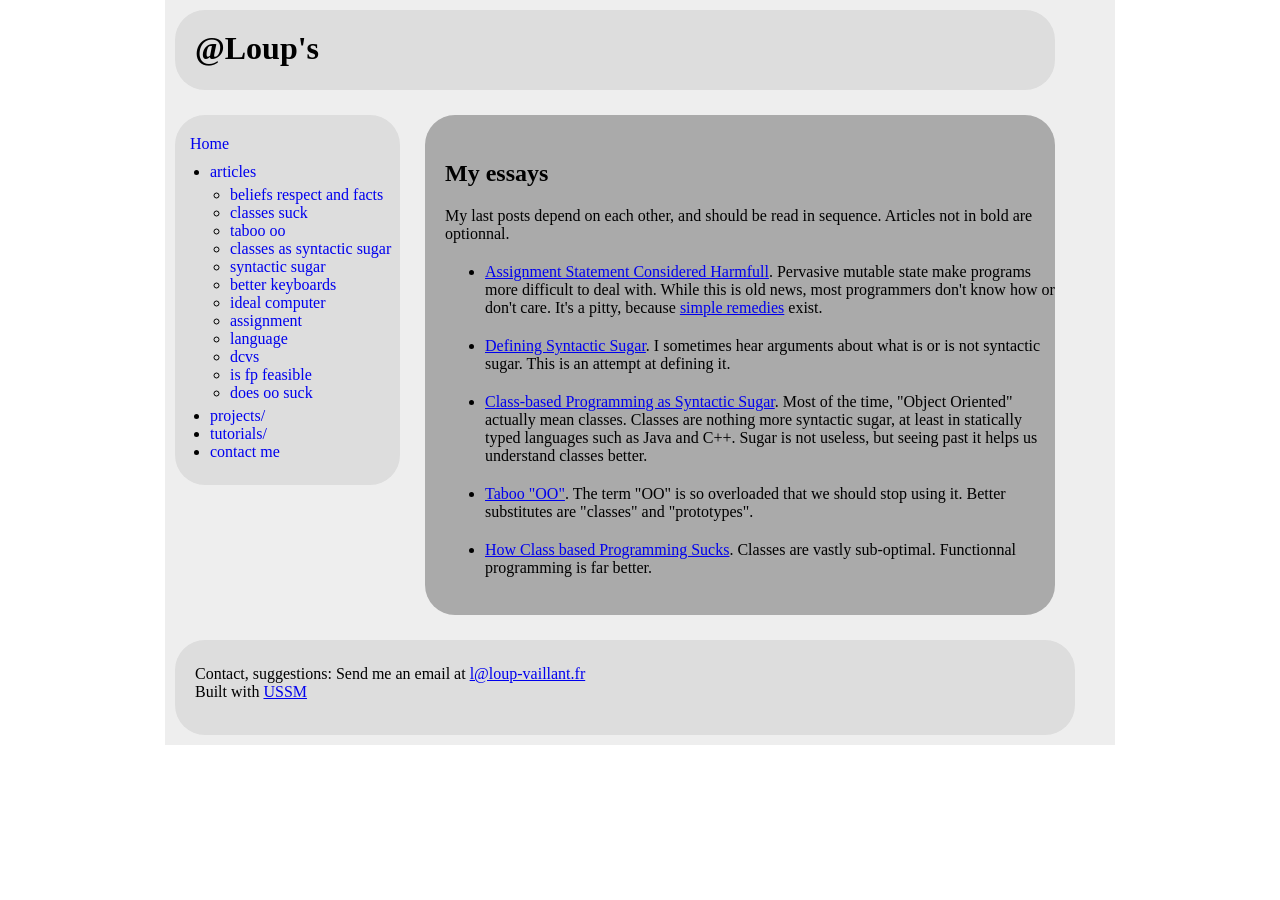
<file: CS 101 HTML & CSS3/3_CSS & CSS3/Assignment I/index.html>
<!DOCTYPE html>
<html lang="en">
    <head>
        <title>@Loup's</title>
        <link rel="stylesheet" type="text/css" href="style.css">
    </head>
    <body>
        <div id="wrapper">
		<div id="header">
			<h1>@Loup's</h1>
		</div>
		<div id="navigation">
			<div id="home">
				<a href="#">Home</a>
			</div>
			<ul>
				<li>
					<a href="different">articles</a>
				</li>
					<ul>
						<li><a href="#">beliefs respect and facts</a></li>
						<li><a href="#">classes suck</a></li>
						<li><a href="#">taboo oo</a></li>
						<li><a href="#">classes as syntactic sugar</a></li>
						<li><a href="#">syntactic sugar</a></li>
						<li><a href="#">better keyboards</a></li>
						<li><a href="#">ideal computer</a></li>
						<li><a href="#">assignment</a></li>
						<li><a href="#">language</a></li>
						<li><a href="#">dcvs</a></li>
						<li><a href="#">is fp feasible</a></li>
						<li><a href="#">does oo suck</a></li>
					</ul>
				<li><a href="#">projects/</a></li>
				<li><a href="#">tutorials/</a></li>
				<li><a href="#">contact me</a></li>
			</ul>
		</div>
		<div id="main_content">
			<h2>My essays</h2>
			<p>My last posts depend on each other, and should be read in sequence. Articles not in bold are optionnal.</p>
			<ul>
				<a href="#"><li>Assignment Statement Considered Harmfull</a>. Pervasive mutable state make programs more difficult to deal with. While this is old news, most programmers don't know how or don't care. It's a pitty, because <a href="#">simple remedies</a> exist.</li>
				<a href="#"><li>Defining Syntactic Sugar</a>. I sometimes hear arguments about what is or is not syntactic sugar. This is an attempt at defining it.</li>
				<a href="#"><li>Class-based Programming as Syntactic Sugar</a>. Most of the time, "Object Oriented" actually mean classes. Classes are nothing more syntactic sugar, at least in statically typed languages such as Java and C++. Sugar is not useless, but seeing past it helps us understand classes better.</li>
				<a href="#"><li>Taboo "OO"</a>. The term "OO" is so overloaded that we should stop using it. Better substitutes are "classes" and "prototypes".</li>
				<a href="#"><li>How Class based Programming Sucks</a>. Classes are vastly sub-optimal. Functionnal programming is far better.</li>
			</ul>
		</div>
		<div id="advertisement">
			<p>Contact, suggestions: Send me an email at <a href="mailto:l@loup-vaillant.fr">l@loup-vaillant.fr</a></p>
			<p>Built with <a href="USSM.com">USSM</a></p>
		</div>
		</div>
    </body>
</html>
</file>
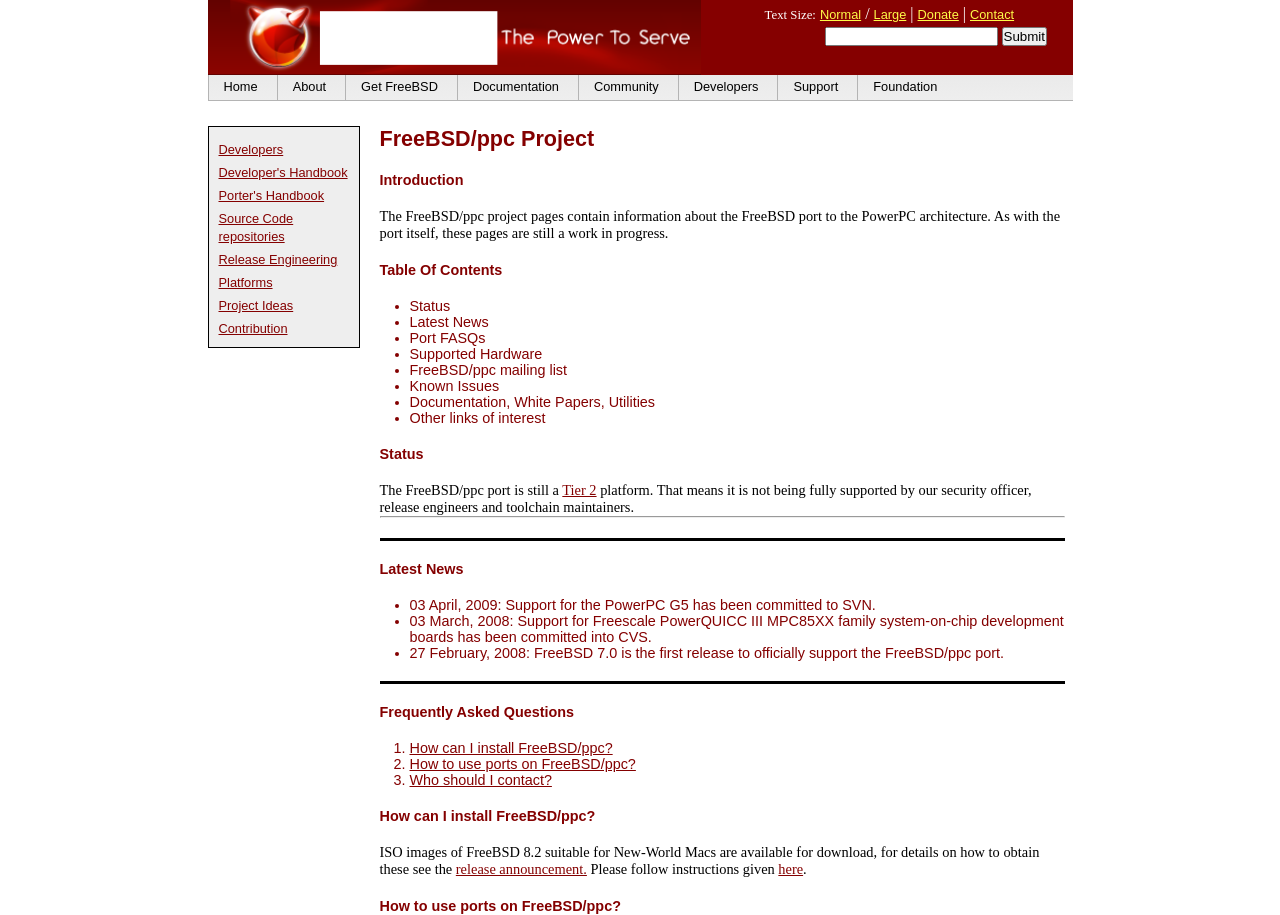
<file: CS 101 HTML & CSS3/3_CSS & CSS3/Assignment II/index.html>
<!DOCTYPE html>
<html lang="en">
	<head>
		<title>Assignment II</title>
		<link rel="stylesheet" type="text/css" href="style.css">
	</head>
	<body>
		<div class="container">

			<div class="header">

				<div class="header_top">
					<img src="Screen2_Cut.png" alt="Screen_Cut.png">
					<div class="right">
							<p>Text Size:</p>
								<ul>
									<li><a href="#">Normal</a></li>
									<li>/</li>
									<li><a href="#">Large</a></li>
									<li>|</li>
									<li><a href="#">Donate</a></li>
									<li>|</li>
									<li><a href="#">Contact</a></li>
								</ul>

							<form action="action_page.php">
							<input type="search" name="Search">
							<input type="submit" name="Submit">
							</form>	
					</div>
				</div>

				<div class="header_bottom">
					<div id="grad">
						<ul>
							<li><a href="#">Home</a></li>
							<li><a href="#">About</a></li>
							<li><a href="#">Get FreeBSD</a></li>
							<li><a href="#">Documentation</a></li>
							<li><a href="#">Community</a></li>
							<li><a href="#">Developers</a></li>
							<li><a href="#">Support</a></li>
							<li><a href="#">Foundation</a></li>
						</ul>
					</div>	
				</div>
			</div>	

			<div class="body">
				<div class="nav">
					<ul>
						<li><a href="#">Developers</a></li>
						<li><a href="#">Developer's Handbook</a></li>
						<li><a href="#">Porter's Handbook</a></li>
						<li><a href="#">Source Code repositories</a></li>
						<li><a href="#">Release Engineering</a></li>
						<li><a href="#">Platforms</a></li>
						<li><a href="#">Project Ideas</a></li>
						<li><a href="#">Contribution</a></li>
					</ul>
				</div

				><div class="content">
					<div class="top">
						<h2>FreeBSD/ppc Project</h2>
						<h4>Introduction</h4>
						<p>The FreeBSD/ppc project pages contain information about the FreeBSD port to the PowerPC architecture. As with the port itself, these pages are still a work in progress.</p>
						<h4>Table Of Contents</h4>
						<ul>
							<li>Status</li>
							<li>Latest News</li>
							<li>Port FASQs</li>
							<li>Supported Hardware</li>
							<li>FreeBSD/ppc mailing list</li>
							<li>Known Issues</li>
							<li>Documentation, White Papers, Utilities</li>
							<li>Other links of interest</li>
						</ul>
						<h4>Status</h4>
						<p>The FreeBSD/ppc port is still a <a href="#">Tier 2</a> platform. That means it is not being fully supported by our security officer, release engineers and toolchain maintainers.</p>
						<hr>
					</div>
					<div class="middle">	
						<h4>Latest News</h4>
						<ul>
							<li><span>03 April, 2009</span>: Support for the PowerPC G5 has been committed to SVN.</li>
							<li><span>03 March, 2008</span>: Support for Freescale PowerQUICC III MPC85XX family system-on-chip development boards has been committed into CVS.</li>
							<li><span>27 February, 2008</span>: FreeBSD 7.0 is the first release to officially support the FreeBSD/ppc port.</li>
						</ul>
					</div>
					<div class="bottom">	
						<h4>Frequently Asked Questions</h4>
						<ol>
							<li><a href="#">How can I install FreeBSD/ppc?</a></li>
							<li><a href="#">How to use ports on FreeBSD/ppc?</a></li>
							<li><a href="#">Who should I contact?</a></li>
						</ol>
						<h4>How can I install FreeBSD/ppc?</h4>
						<p>ISO images of FreeBSD 8.2 suitable for New-World Macs are available for download, for details on how to obtain these see the <a href="#">release announcement.</a> Please follow instructions given <a href="#">here</a>.</p>
						<h4>How to use ports on FreeBSD/ppc?</h4>
					</div>	
				</div>
			</div>
		</div>	
	</body>
</html>
</file>
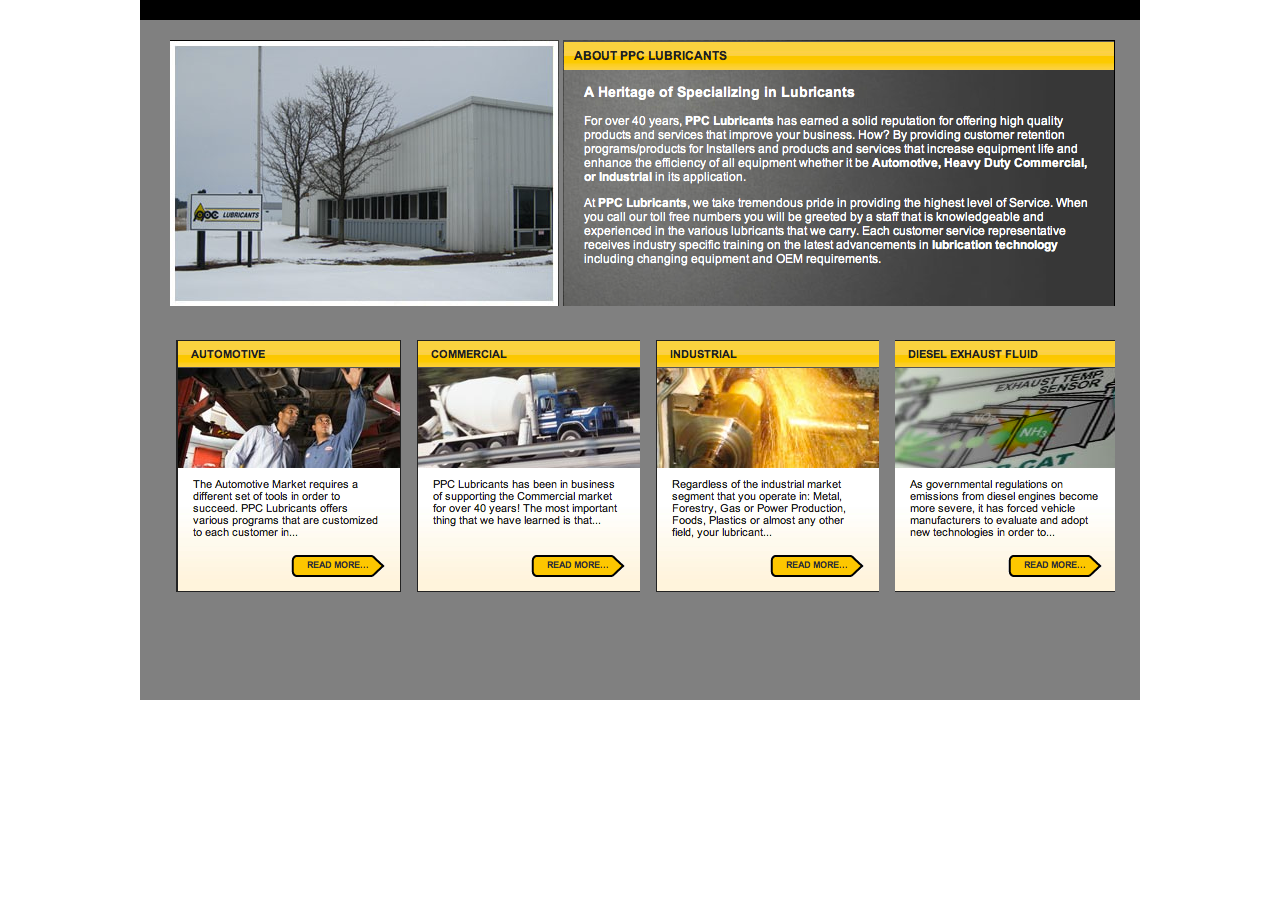
<file: CS 101 HTML & CSS3/3_CSS & CSS3/Assignment III/index.html>
<!DOCTYPE html>
<html>
	<head>
		<meta charset="UTF-8">
		<link rel="stylesheet" type="text/css" href="style.css">
		<title>PPC Lubricants</title>
	</head>
	<body>
		<div class="container">

		<!-- BAR -->
		<div class="bar">
		</div>

		<!-- TOP -->
		<div class="top">
			<img class="topimage1" src="TOP_left.png" alt="#">
			<img class="topimage2" src="TOP_right.png" alt="#">
		</div>	

		<!-- BOTTOM	 -->
		<div class="BOTTOM">
			<img src="BOTTOM_1.png" alt="#">
			<img src="BOTTOM_2.png" alt="#">
			<img src="BOTTOM_3.png" alt="#">
			<img src="BOTTOM_4.png" alt="#">
		</div>	

		</div>
	</body>
</html>
</file>
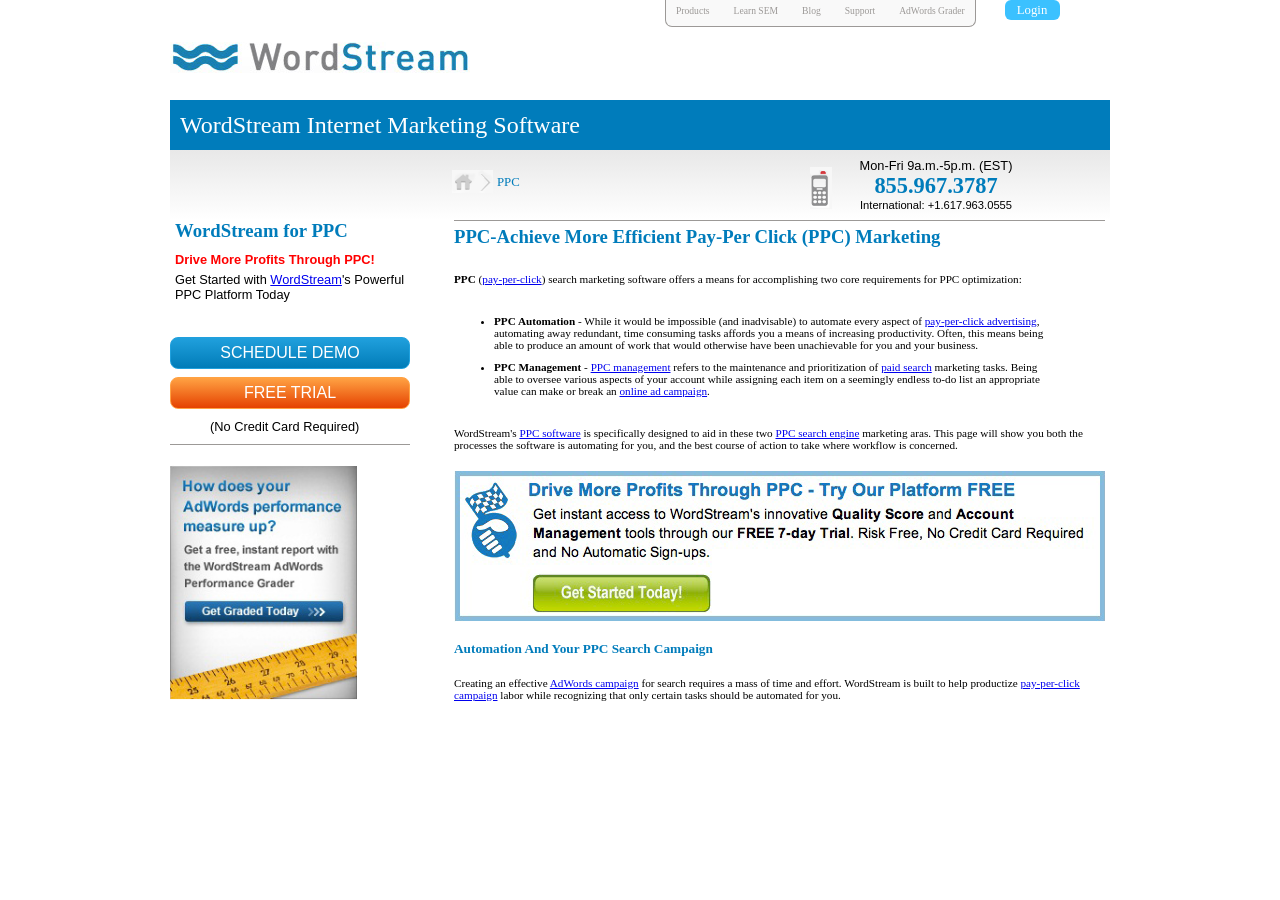
<file: CS 101 HTML & CSS3/3_CSS & CSS3/Assignment IV/index.html>
<!DOCTYPE html>
<html>
	<head>
		<meta charset="UTF-8">
		<link rel="stylesheet" type="text/css" href="style.css">
		<title>WordStream</title>
	</head>
	<body>
		<div class="container">
			<!-- Head -->
			<div id="head">
				<ul>
					<li>Products</li>
					<li>Learn SEM</li>
					<li>Blog</li>
					<li>Support</li>
					<li>AdWords Grader</li>
				</ul>
				<div class="login">
					<p>Login</p>
				</div>
				<div class="logo">
					<img src="wordstreamlogo.png" alt="logo">
				</div>
			</div>
			<div class="banner">
				<p>WordStream Internet Marketing Software</p>
			</div>

			<!-- GRAY GRADIENT CONTAINER -->
			<!-- GRAY LEFT SIDE -->
			<div class="gray-grad">
				<div class="gray_left">
					<img class="home" src="home_button.png" alt="home.png">
					<p>PPC</p>
				</div>

			<!-- GRAY RIGHT SIDE -->
				<div class="gray_right">
				<img id="phone" src="phone.png" alt="home.png">
					<div class="right_text">
						<p class="ptop">Mon-Fri 9a.m.-5p.m. (EST)</p>
						<h2>855.967.3787</h2>
						<p class="pbottom">International: +1.617.963.0555</p>
					</div>	
				</div>
			</div>	

			<!-- Content Area: NAV + Body -->
			<!-- NAV Information -->
			<div class="nav">
				<h3>WordStream for PPC</h3>
				<p class="red">Drive More Profits Through PPC!</p>
				<p class="black">Get Started with <a href="#">WordStream</a>'s Powerful<br>PPC Platform Today</p>

				<div class="schedule">
					<p>SCHEDULE DEMO</p>
				</div>
				<div class="trial">
					<p>FREE TRIAL</p>
				</div>
				<p class="credit">(No Credit Card Required)</p>
				<div class="adwords">
					<img src="AdWords.png" alt="adwords">
				</div>
			</div>

			<!-- Body Information -->
			<div class="body">
				<h3>PPC-Achieve More Efficient Pay-Per Click (PPC) Marketing</h3>
				<p><span>PPC</span> (<a href="#">pay-per-click</a>) search marketing software offers a means for accomplishing two core requirements for PPC optimization:</p>
				<ul>
					<li><span>PPC Automation</span> - While it would be impossible (and inadvisable) to automate every aspect of <a href="#">pay-per-click advertising</a>, automating away redundant, time consuming tasks affords you a means of increasing productivity. Often, this means being able to produce an amount of work that would otherwise have been unachievable for you and your business.</li>
					<li><span>PPC Management</span> - <a href="#">PPC management</a> refers to the maintenance and prioritization of <a href="#">paid search</a> marketing tasks. Being able to oversee various aspects of your account while assigning each item on a seemingly endless to-do list an appropriate value can make or break an <a href="#">online ad campaign</a>.</li>
				</ul>
				<p>WordStream's <a href="#">PPC software</a> is specifically designed to aid in these two <a href="#">PPC search engine</a> marketing aras. This page will show you both the processes the software is automating for you, and the best course of action to take where workflow is concerned.</p>
				<img src="drivemore.png" alt="drive.png">
				<h5>Automation And Your PPC Search Campaign</h5>
				<p>Creating an effective <a href="#">AdWords campaign</a> for search requires a mass of time and effort. WordStream is built to help productize <a href="#">pay-per-click campaign</a> labor while recognizing that only certain tasks should be automated for you.</p>
			</div>
		</div>
	</body>
</html>
</file>
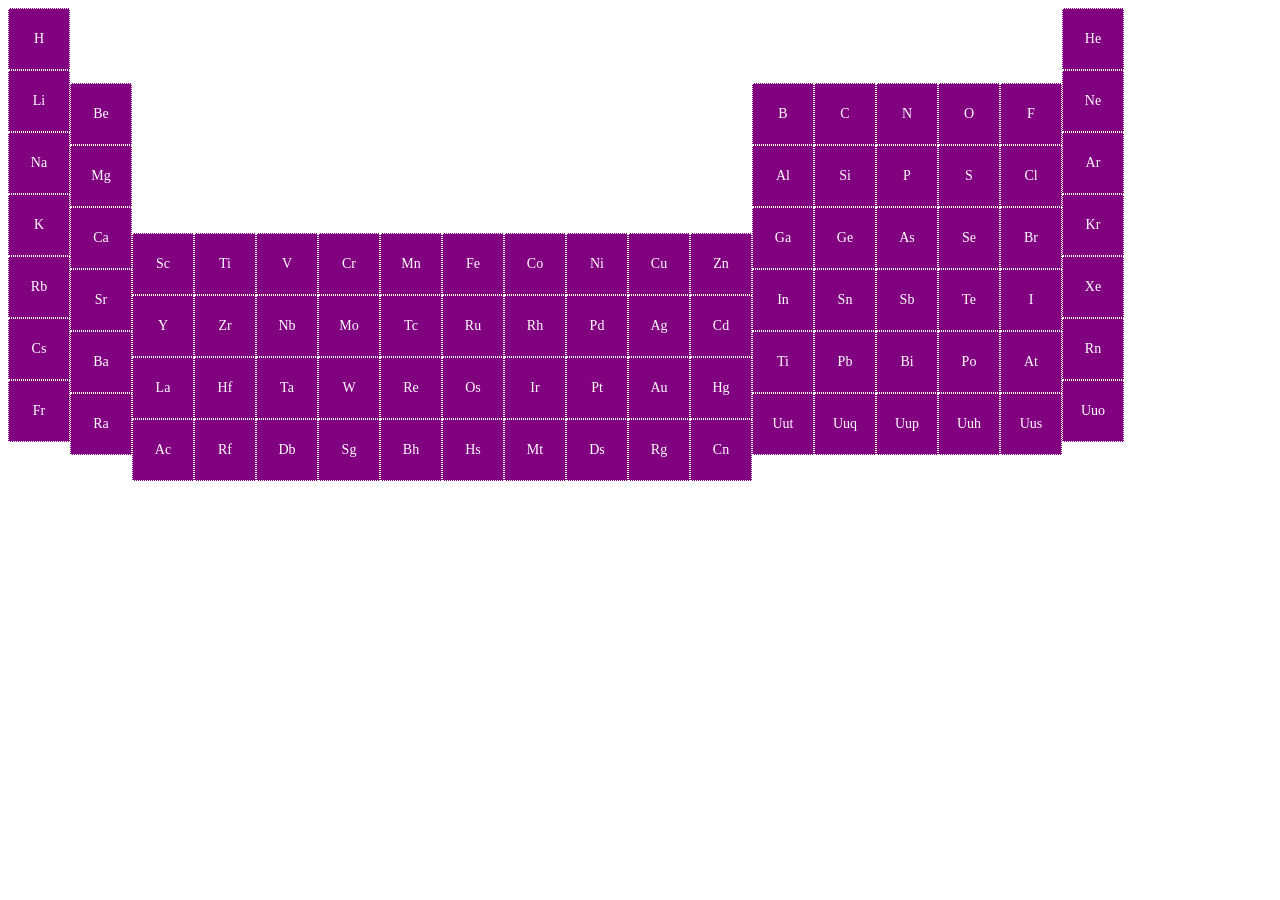
<file: CS 101 HTML & CSS3/3_CSS & CSS3/Assignment Optional II/index.html>
<!DOCTYPE html>
<html>
    <head>
        <link rel="stylesheet" type="text/css" href="style.css">
        <title>Periodic Table</title> 
    </head> 
    <body>
        <div id="container">
            <div id="oneA">
                <div class="box"> H </div> 
                <div class="box"> Li </div> 
                <div class="box"> Na </div> 
                <div class="box"> K </div> 
                <div class="box"> Rb </div> 
                <div class="box"> Cs </div> 
                <div class="box"> Fr </div> 
            </div>
            <div id="twoA">
                <div class="box"> Be </div> 
                <div class="box"> Mg </div> 
                <div class="box"> Ca </div> 
                <div class="box"> Sr </div> 
                <div class="box"> Ba </div> 
                <div class="box"> Ra </div> 
            </div>
            <div class="threeB">
                <div class="box"> Sc </div> 
                <div class="box"> Y </div> 
                <div class="box"> La </div> 
                <div class="box"> Ac </div> 
            </div>
            <div class="threeB">
                <div class="box"> Ti </div> 
                <div class="box"> Zr </div> 
                <div class="box"> Hf </div> 
                <div class="box"> Rf </div> 
            </div>
            <div class="threeB">
                <div class="box"> V </div> 
                <div class="box"> Nb </div> 
                <div class="box"> Ta </div> 
                <div class="box"> Db </div> 
            </div>
            <div class="threeB">
                <div class="box"> Cr </div> 
                <div class="box"> Mo </div> 
                <div class="box"> W </div> 
                <div class="box"> Sg </div> 
            </div>
            <div class="threeB">
                <div class="box"> Mn </div> 
                <div class="box"> Tc </div> 
                <div class="box"> Re </div> 
                <div class="box"> Bh </div> 
            </div>
            <div class="threeB">
                <div class="box"> Fe </div> 
                <div class="box"> Ru </div> 
                <div class="box"> Os </div> 
                <div class="box"> Hs </div> 
            </div>
            <div class="threeB">
                <div class="box"> Co </div> 
                <div class="box"> Rh</div> 
                <div class="box"> Ir </div> 
                <div class="box"> Mt </div> 
            </div>
            <div class="threeB">
                <div class="box"> Ni </div> 
                <div class="box"> Pd </div> 
                <div class="box"> Pt </div> 
                <div class="box"> Ds </div> 
            </div>
            <div class="threeB">
                <div class="box"> Cu </div> 
                <div class="box"> Ag </div> 
                <div class="box"> Au </div> 
                <div class="box"> Rg </div> 
            </div>
            <div class="threeB">
                <div class="box"> Zn </div> 
                <div class="box"> Cd </div> 
                <div class="box"> Hg </div> 
                <div class="box"> Cn </div> 
            </div>
            <div class="threeA">
                <div class="box"> B </div> 
                <div class="box"> Al </div> 
                <div class="box"> Ga </div> 
                <div class="box"> In </div> 
                <div class="box"> Ti </div> 
                <div class="box"> Uut </div> 
            </div>
            <div class="threeA">
                <div class="box"> C </div> 
                <div class="box"> Si </div> 
                <div class="box"> Ge </div> 
                <div class="box"> Sn </div>
                <div class="box"> Pb </div> 
                <div class="box"> Uuq </div>  
            </div>
            <div class="threeA">
                <div class="box"> N </div> 
                <div class="box"> P </div> 
                <div class="box"> As </div> 
                <div class="box"> Sb </div> 
                <div class="box"> Bi </div> 
                <div class="box"> Uup </div> 
            </div>
            <div class="threeA">
                <div class="box"> O </div> 
                <div class="box"> S </div> 
                <div class="box"> Se </div> 
                <div class="box"> Te </div> 
                <div class="box"> Po </div> 
                <div class="box"> Uuh </div> 
            </div>
            <div class="threeA">
                <div class="box"> F </div> 
                <div class="box"> Cl </div> 
                <div class="box"> Br </div> 
                <div class="box"> I </div> 
                <div class="box"> At </div> 
                <div class="box"> Uus </div> 
            </div>
            <div id="eightA">
                <div class="box"> He </div> 
                <div class="box"> Ne </div> 
                <div class="box"> Ar </div> 
                <div class="box"> Kr </div> 
                <div class="box"> Xe </div> 
                <div class="box"> Rn </div> 
                <div class="box"> Uuo </div> 
            </div>
        </div>
    </body>
</html>
</file>
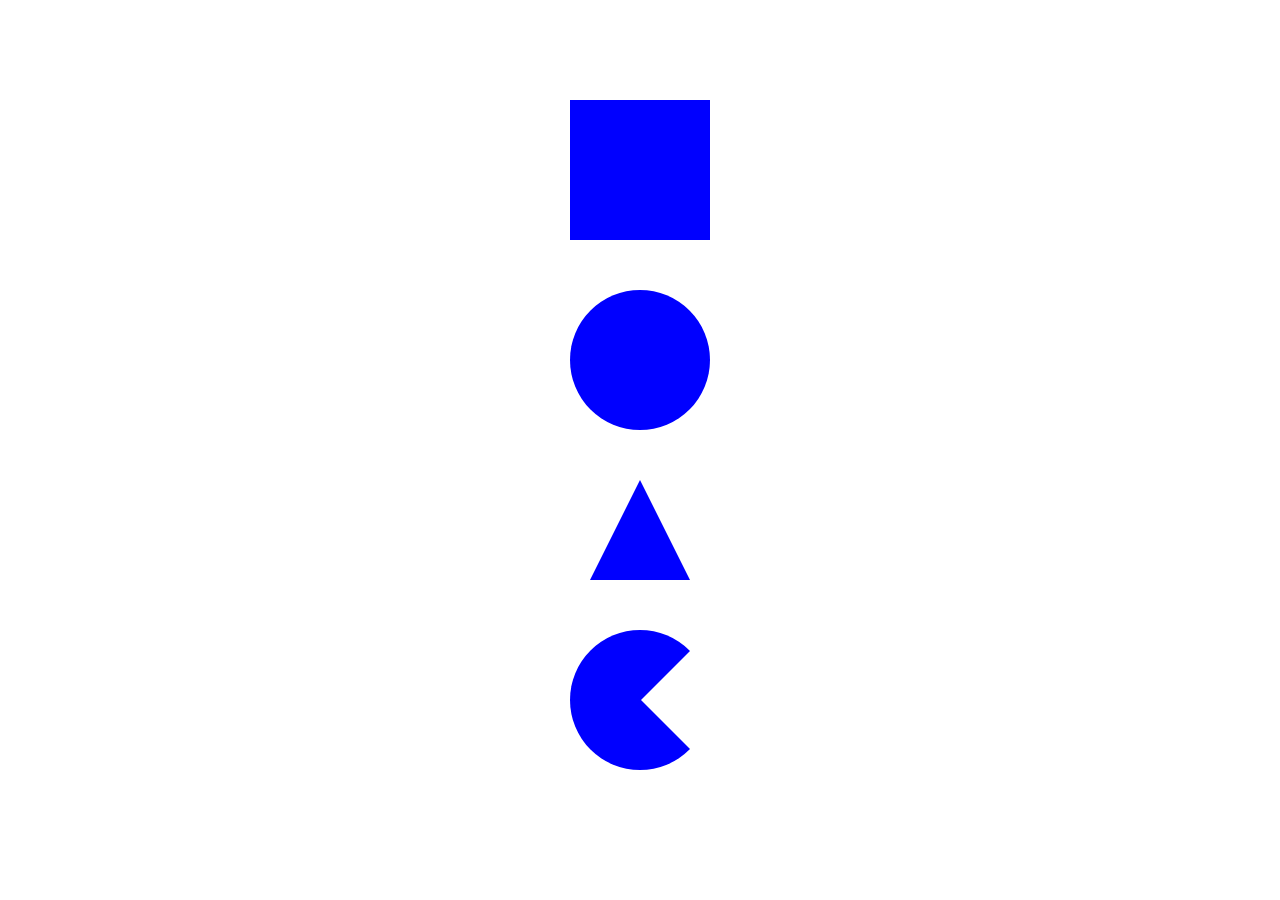
<file: CS 101 HTML & CSS3/3_CSS & CSS3/Assignment Optional/index.html>
<!DOCTYPE html>
<html>
	<head>
		<meta charset="UTF-8">
		<link rel="stylesheet" type="text/css" href="style.css">
		<title>Assignment (Optional)</title>
	</head>

	<body>
		<div class="square">
		</div>
		<div class="circle">
		</div>
		<div class="up_triangle">
		</div>
		<div class="pacman">
			<div class="mouth">
			</div>
		</div>
	</body>	
</html>
</file>
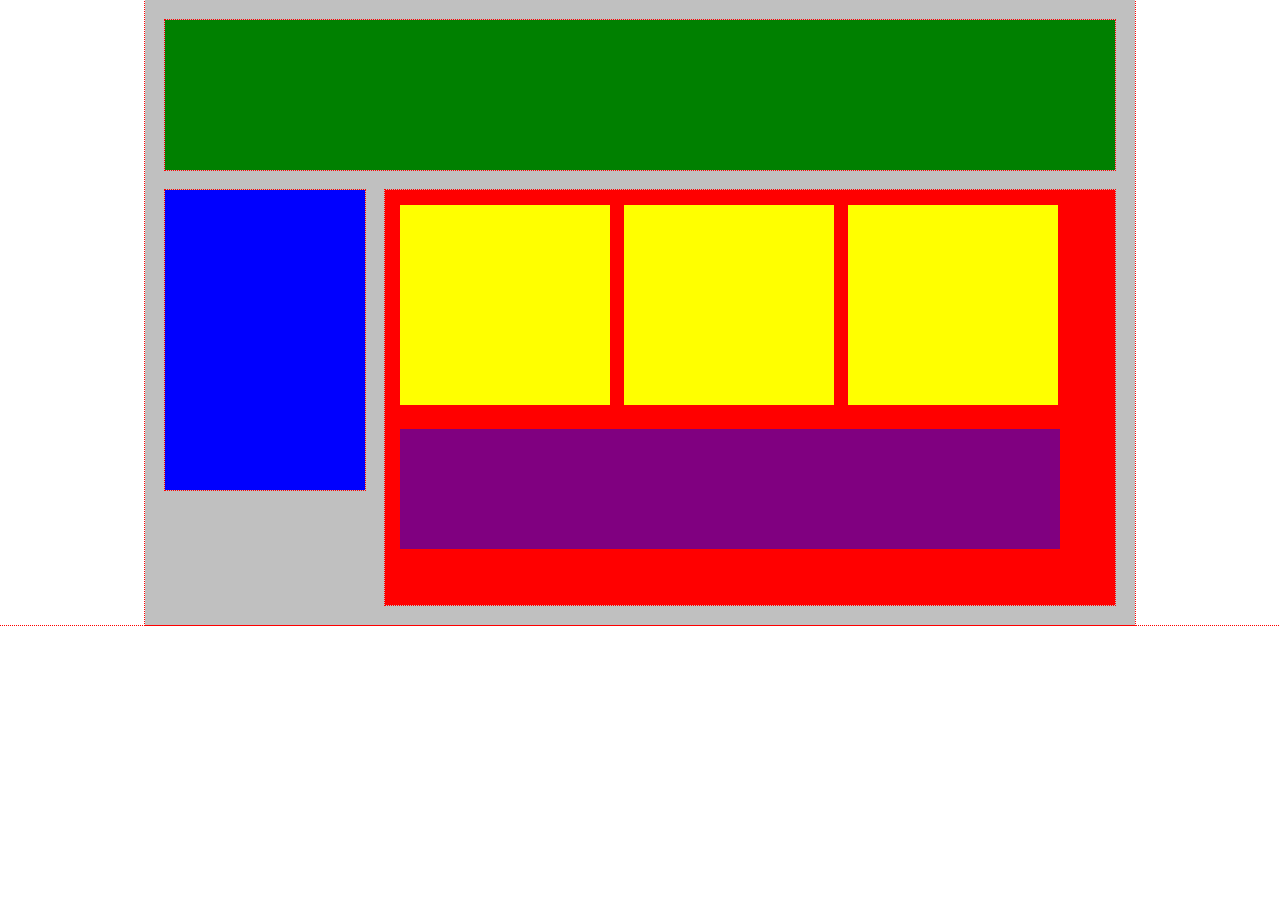
<file: CS 101 HTML & CSS3/3_CSS & CSS3/Assignment To Do/index.html>
<!DOCTYPE html>
<html lang="en">
   <head>
      <title>Position Practice</title>
      <link rel="stylesheet" type="text/css" href="style.css">
   </head>
   <body>
       <div id="wrapper">
         <div id="header"></div>

         <div id="navigation"></div>

         <div id="main_content">
            <div class="subcontents"></div>
            <div class="subcontents"></div>
            <div class="subcontents"></div>
            <div id="advertisement"></div>
         </div>
      </div><!-- end of wrapper -->
   </body>
</html>
</file>
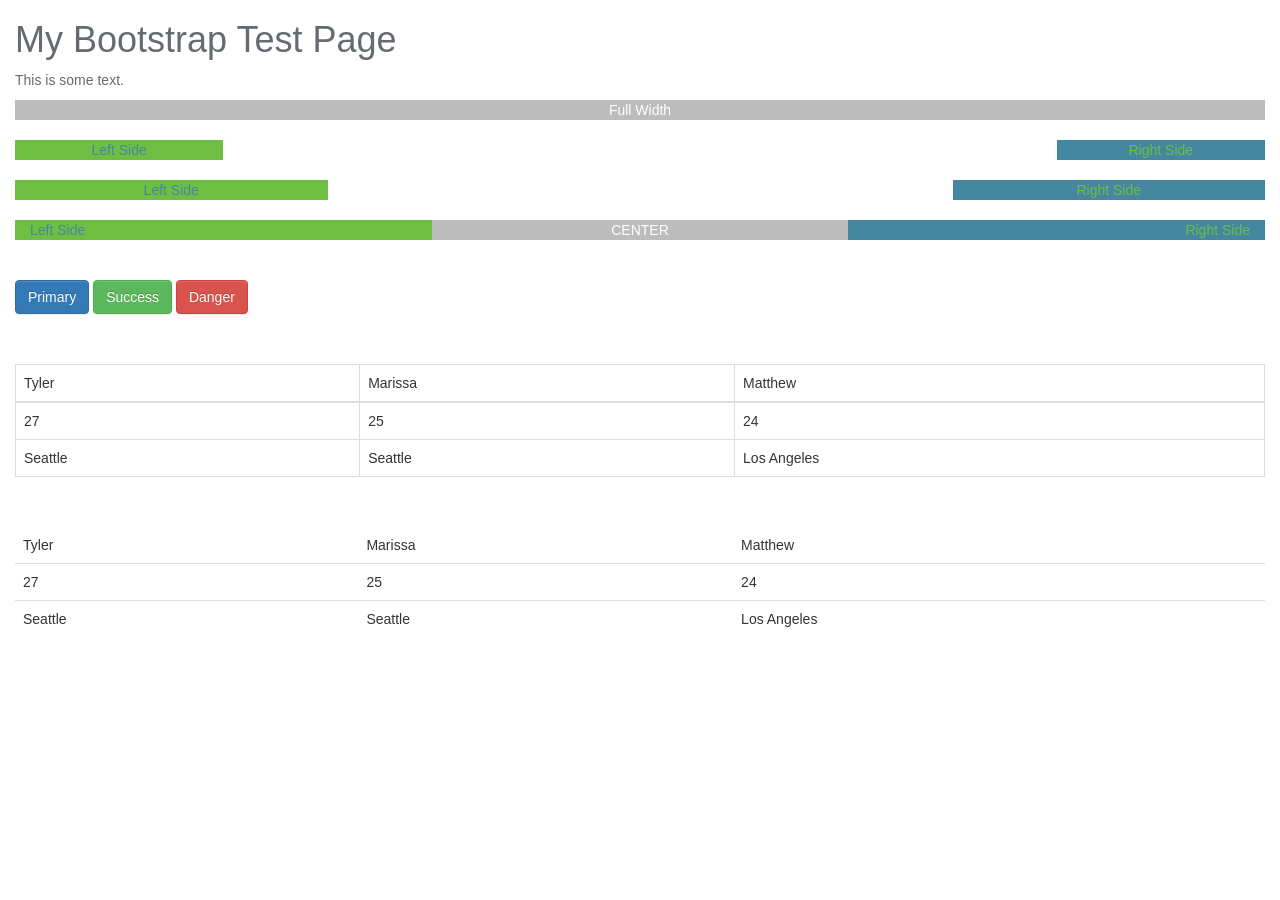
<file: CS 101 HTML & CSS3/4_Extra Goodies/Bootstrap/index.html>
<!DOCTYPE html>
<html>
<html lang="en">
	<head>
		<meta charset="UTF-8">
		<meta name="viewport" content="width=device-width, initial-scale=1">
		<title>Extra Goodies</title>

		<!-- Link to Twitter Bootstrap CSS -->
		<link rel="stylesheet" type="text/css" href="css/bootstrap-theme.min.css">
		<link rel="stylesheet" type="text/css" href="css/bootstrap.min.css">

		<!-- Link to Local CSS -->
		<link rel="stylesheet" type="text/css" href="style.css">

		<!-- Link to jQuery -->
		<script src="https://ajax.googleapis.com/ajax/libs/jquery/1.11.3/jquery.min.js"></script>

		<!-- Link to Javascript -->
		<script src="js/bootstrap.min.js"></script>


	</head>

	<body>
		<div class="container-fluid">

		 	<h1>My Bootstrap Test Page</h1>
  			<p>This is some text.</p> 
  			<div class="col-md-12">Full Width
  			</div>

		<!-- 1st Layer -->
			<div class="firstlayer">
				<div class="col-md-2 firstL">Left Side
				</div>
				<div class="col-md-2 col-md-offset-8 firstR">Right Side
				</div>
			</div>

		<!-- 2nd Layer -->
			<div class="secondlayer">
				<div class="col-md-3 secondL">Left Side
				</div>
				<div class="col-md-3 col-md-offset-6 secondR">Right Side
				</div>
			</div>

		<!-- 3rd Layer  -->
			<div class="thirdlayer">
				<div class="col-md-4 thirdL">Left Side
				</div>	
				<div class="col-md-4 thirdC">CENTER
				</div>	
				<div class="col-md-4 thirdR">Right Side
				</div>	
			</div>
				
		<!-- Buttons -->
			<button type="button" class="btn btn-primary">Primary</button>
			<button type="button" class="btn btn-success">Success</button>
			<button type="button" class="btn btn-danger">Danger</button>

		<!-- Tables -->
			<table class="table table-bordered">
				<thead>
					<tr>
						<td>Tyler</td>
						<td>Marissa</td>
						<td>Matthew</td>
					</tr>
				</thead>	
				<tbody>
					<tr>
						<td>27</td>
						<td>25</td>
						<td>24</td>
					</tr>
					<tr>
						<td>Seattle</td>
						<td>Seattle</td>
						<td>Los Angeles</td>
					</tr>
				</tbody>	
			</table>

			<table class="table table-hover">
				<thead>
					<tr>
						<td>Tyler</td>
						<td>Marissa</td>
						<td>Matthew</td>
					</tr>
				</thead>	
				<tbody>
					<tr>
						<td>27</td>
						<td>25</td>
						<td>24</td>
					</tr>
					<tr>
						<td>Seattle</td>
						<td>Seattle</td>
						<td>Los Angeles</td>
					</tr>
				</tbody>	
			</table>



		</div>
	</body>
</html>
</file>
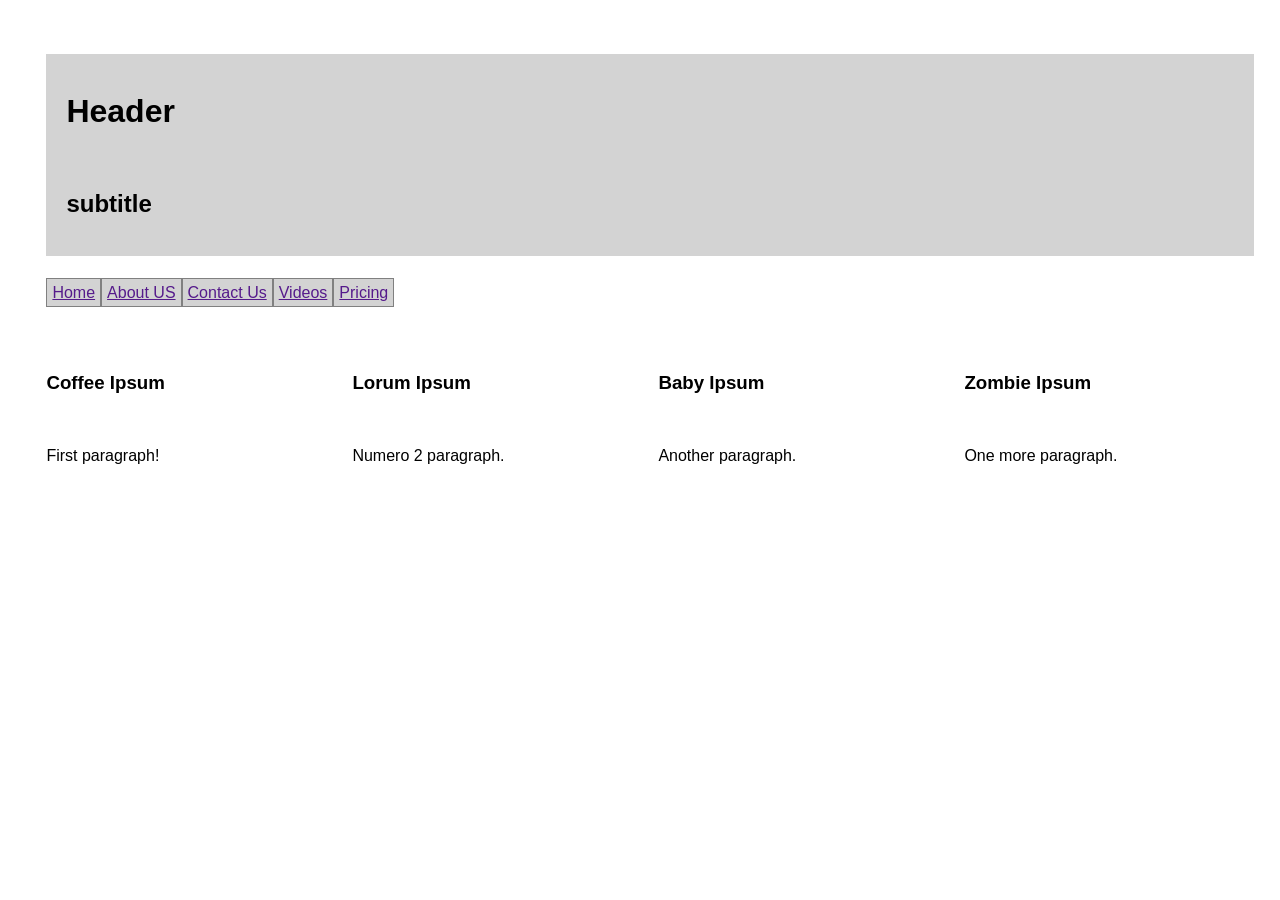
<file: CS 105 Responsive Web Design/1_The Basics/4_Advanced/index.html>
<!doctype html>​
​<html>​
​<head>​
	<meta http-equiv="Content-Type" content="text/html; charset=utf-8" />​
	<title>Advanced</title>​
	<meta name="description" content="Responsive advanced asigment" />​
	<meta name="viewport" content="width=device-width"/>​
	<link rel="stylesheet" href="css/normalize.css" />​
	<link rel="stylesheet" href="css/layouts.css" />​
​</head>​
	<body>​
		<div class="onepcssgrid-1200">​
			<div class="onerow">​
				<div class="col12 last" id="header">​
					<h1 id="head">Header</h1>​
					<h2 id="subhead">subtitle</h2>​
				</div>​
			</div>​
			<div class="onerow navigation">​
				<div class="col12 last">​
					<ul>​
						<li><a href="">Home</a></li>​
						<li><a href="">About US</a></li>​
						<li><a href="">Contact Us</a></li>​
						<li><a href="">Videos</a></li>​
						<li><a href="">Pricing</a></li>​
					</ul>​
				</div>​
			</div>​
			<div class="onerow">​
				<div class="col3">​
					<h3>Coffee Ipsum</h3>​
					<p>First paragraph!</p>​
				</div>​
				<div class="col3">​
					<h3> Lorum Ipsum</h3>​
					<p>Numero 2 paragraph.</p>​
				</div>​
				<div class="col3">​
					<h3>Baby Ipsum</h3>​
					<p>Another paragraph.</p>​
				</div>​
				<div class="col3 last">​
					<h3>Zombie Ipsum</h3>​
					<p>One more paragraph.</p>​
				</div>​
			</div>​
		</div>​
	</body>​
​</html>
</file>
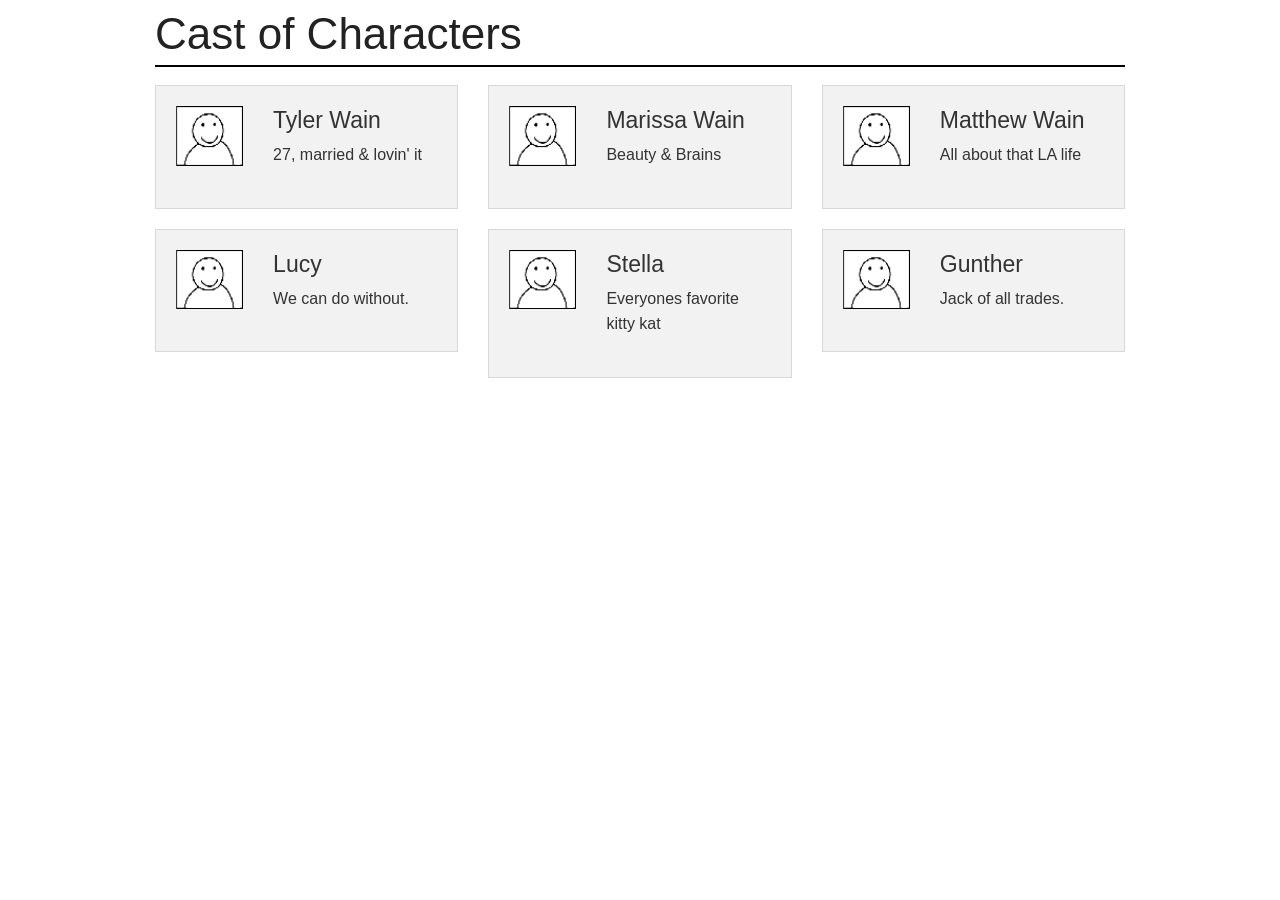
<file: CS 105 Responsive Web Design/2_Responsive Front End/2_Intermediate/index.html>
<!doctype html>
<html lang="en">
  <head>
    <meta charset="utf-8" />
    <meta name="viewport" content="width=device-width, initial-scale=1.0" />
    <title>Responsive Web Design</title>
    <link rel="stylesheet" href="css/foundation.css" />
    <link rel="stylesheet" href="css/characters.css" />
    <script src="js/vendor/modernizr.js"></script>
  </head>
  <body>
    
    <div class="row">
      <div class="large-12 columns title">
        <h1>Cast of Characters</h1>
      </div>
    </div>

    <div class="row content">
      <div class="large-4 medium-6 small-12 columns bio">
        <div class="panel">
          <div class="row">
            <img class="large-4 medium-4 small-4 columns" src="img/mugshot.png">
            <h4 class="large-8 medium-8 small-8 columns">Tyler Wain</h4>
            <p class="large-8 medium-8 small-8 columns">27, married & lovin' it</p>
          </div>
        </div>
      </div>
      <div class="large-4 medium-6 small-12 columns bio">
        <div class="panel">
          <div class="row">
            <img class="large-4 medium-4 small-4 columns" src="img/mugshot.png">
            <h4 class="large-8 medium-8 small-8 columns">Marissa Wain</h4>
            <p class="large-8 medium-8 small-8 columns">Beauty & Brains</p>
          </div>
        </div>
      </div>
      <div class="large-4 medium-6 small-12 columns bio">
        <div class="panel">
          <div class="row">
            <img class="large-4 medium-4 small-4 columns" src="img/mugshot.png">
            <h4 class="large-8 medium-8 small-8 columns">Matthew Wain</h4>
            <p class="large-8 medium-8 small-8 columns">All about that LA life</p>
          </div>
        </div>
      </div>
      <div class="large-4 medium-6 small-12 columns bio">
        <div class="panel">
          <div class="row">
            <img class="large-4 medium-4 small-4 columns" src="img/mugshot.png">
            <h4 class="large-8 medium-8 small-8 columns">Lucy</h4>
            <p class="large-8 medium-8 small-8 columns">We can do without.</p>
          </div>
        </div>
      </div>
      <div class="large-4 medium-6 small-12 columns bio">
        <div class="panel">
          <div class="row">
            <img class="large-4 medium-4 small-4 columns" src="img/mugshot.png">
            <h4 class="large-8 medium-8 small-8 columns">Stella</h4>
            <p class="large-8 medium-8 small-8 columns">Everyones favorite kitty kat</p>
          </div>
        </div>
      </div>
      <div class="large-4 medium-6 small-12 columns bio">
        <div class="panel">
          <div class="row">
            <img class="large-4 medium-4 small-4 columns" src="img/mugshot.png">
            <h4 class="large-8 medium-8 small-8 columns">Gunther</h4>
            <p class="large-8 medium-8 small-8 columns">Jack of all trades.</p>
          </div>
        </div>
      </div>
    </div>
    
    <script src="js/vendor/jquery.js"></script>
    <script src="js/foundation.min.js"></script>
    <script>
      $(document).foundation();
    </script>
  </body>
</html>
</file>
<file: CS 101 HTML & CSS3/3_CSS & CSS3/Assignment I/style.css>
*{
	margin: 0px;
	padding: 0px;
}

#wrapper{
	width: 930px;
	background-color: #EEEEEE;
	padding: 10px;
	margin: 0 auto;
}

#header{
	width: 880px;
	height: 80px;
	margin-bottom: 25px;
	background-color: #DDDDDD;
	border-radius: 30px; 
}

#navigation{
	width: 225px;
	height:370px;
	float: left;
	background-color: #DDDDDD;
	border-radius: 30px;
}

#main_content{
	width: 630px;
	height: 500px;
	margin-left: 25px;
	margin-bottom: 25px;
	display: inline-block;
	background-color: #AAAAAA;
	border-radius: 30px;
}

#advertisement{
	width: 880px;
	height: 70px;
	background-color: #DDDDDD;
	border-radius: 30px;
}

#advertisement {
	padding-top: 25px;
	padding-left: 20px;
}

#different a:link{ 
	color: #972222; 
	text-decoration: none;
}

#navigation ul a:link{
	text-decoration: none;
}

#home a:link{
	text-decoration: none;
}

h1{
	padding: 20px;
}

h2{
	padding: 45px 0px 0px 20px;
}

#home {
	padding: 20px 0px 10px 15px;
}

#navigation ul{
	padding-left: 35px;
}

#navigation ul ul{
	padding: 5px 0px 5px 20px;
}

#main_content p{
	padding: 20px;
}
#main_content ul{
	padding-left: 60px;
}

#main_content li{
	padding-bottom: 20px;
}


/**{
	outline: 1px dotted red;
}*/
</file>
<file: CS 101 HTML & CSS3/3_CSS & CSS3/Assignment II/style.css>
.container{
	background-color: #FFFFFF;
	min-height: 100px;
	width: 865px;
	margin: 0 auto;
}
*{
	/*outline: 1px dotted red;*/
	margin: 0px;
	padding: 0px;
}

p{
	font-family: Tahoma
}

/*HEADER*/
/*HEADER TOP*/
	div.header_top{
		width: 865px;
		height: 75px;
		background-color: #850000;
	}

		div.header_top img {
			width: 57%;
			height: 75px;
			vertical-align: top;
		}

		div.right{
			width: 42%;
			height: 75px;
			display: inline-block;
			padding-top: 5px;
		}

		div.header p{
			color: white;
			font-size: .8em;
			display: inline-block;
			padding-left: 60px;
		}

		div.header ul{
			display: inline-block;
		}

		div.header ul li{
			display: inline-block;
			color: white;
			font-size: 1em;
		}

		div.header li a{
			color: #FFFA48;
			list-style-type: none;
			font-size: .8em;
			font-family: Arial;
		}

		div.header form{
			padding-top: 4px;
			padding-left: 120px;
		}


/*HEADER BOTTOM*/
	div.header_bottom{
		width: 865px;
		height: 25px;
		background-color: #EAEAEA;
		display: inline-block;
		border-bottom: 1px solid #B4B4B4;

	}

		#grad{
			background: linear-gradient(#eaeaea,#eeeeee);
		}

		div.header_bottom li {
			display: inline-block;
			padding: 2px 15px 5px 15px;
			border-left: 1px solid #B4B4B4;
		}

			div.header_bottom li a{
				text-decoration: none;
				color: black;
				list-style-type: none;
				font-size: .8em;
				font-family: Arial;
			}


/*BODY*/
	div.body {
		width: 865px;
		margin-top: 25px;
		background-color: #FFFFFF;
	}

/*BODY NAV*/
		div.nav {
			width:150px;
			height: 220px;
			background-color: #EEEEEE;
			display: inline-block;
			vertical-align: top;
			border-style: solid;
			border-width: 1.5px;
		}

			div.nav ul{
				padding-left: 10px;
				padding-top: 8px;
			}

				div.nav li{
					color: #840000;
					list-style-type: none;
					padding-top: 5px;
				}

				div.nav li a{
					font-size: .8em;
					font-family: Arial;
				}

		div.content {
			width: 705px;
			height: 615px;
			background-color: #FFFFFF;
			display: inline-block;
			font-family: Arial;
			font-size: .9em;
		}
			div.content h2, h4, li, a{
				color: #840000;
			}

			div.content h4{
				margin-top: 20px;
				margin-bottom: 20px;
			}
			div.top, div.middle, div.bottom{
				margin-bottom: 10px;
				margin-left: 20px;
			}

			div.content ul, ol{
				margin-left: 30px;
			}

			div.top, div.middle{
				border-bottom-style: solid;
				padding-bottom: 20px;
			}
</file>
<file: CS 101 HTML & CSS3/3_CSS & CSS3/Assignment III/style.css>
*{
	/*outline: 1px dotted red;*/
	margin: 0 auto;
	padding: 0px;
}

.container{
	width: 1000px;
	height: 700px;
	background: gray;
}


/*Bar*/

.bar{
	width: 100%;
	height:20px;
	background: black;
	margin-bottom: 20px;
}


/*TOP*/

	.top{
		height: 280px;
		margin-bottom: 20px;
	}

	.topimage1{
		margin-left: 30px;
	}


/*BOTTOM*/

	.BOTTOM{
		height: 270px;
		background: gray;
		margin-left: 30px;
	}
	.BOTTOM img{
		margin: 0 6px;
	}
</file>
<file: CS 101 HTML & CSS3/3_CSS & CSS3/Assignment IV/style.css>
*{
	/*outline: 1px dotted red;*/
	margin: 0px;
	padding: 0px;
}

p{
	font-family: Arial;
}

.container{
	background-color: #ffffff;
	min-height: 100px;
	width: 940px;
	margin: 0 auto;
}


/*Top Header: Logo, Right Top Nav*/
	#head{
		background-color: #ffffff;
		height: 100px;
	}

		#head ul{
			vertical-align: top;
			margin-left: 495px;
			display: inline-block;
			background-color: #F9F9F9;
			border-style: solid;
			border-color: #9c9997; 
			border-width: 1px;
			border-radius: 0px 0px 7px 7px;
			border-top-style: none;
		}

		#head li{
			text-decoration: none;
			vertical-align: top;
			display: inline-block;
			font-family: Tahoma;
			color: #9C9997;
			padding: 5px 10px 10px 10px;
			font-size: .6em;
		}

		.login {
			background-color: #3BC1FF;
			width: 55px;
			height: 20px;
			display: inline-block;
			margin-left: 25px; 
			border-radius: 6px;
		}

			.login p{
				font-family: Tahoma;
				font-size: .8em;
				color: white;
				line-height: 20px;
				margin-left: 12px;
			}

		.logo{
			display: inline-block;
			margin-top: 15px;

		}

/*Horizontal Blue Banner*/
	.banner{
		background-color: #007CBB;
		height: 50px;
	}	
		.banner p{
			font-family: Tahoma;
			color: #ffffff;
			font-size: 1.5em;
			margin-left: 10px;
			line-height: 50px;
		}




/*Horizontal Gray Gradient*/
	.gray-grad{
		background: linear-gradient(#e8e8e8,white);
		height: 70px;
		width: 940px;
		display: inline-block;
	}

/*GRAY LEFT CONTAINER		*/
	/*HOME PPC*/
		.gray_left {
			height: 70px;
			width: 450px;
			display: inline-block;
			vertical-align: top;
		}

			.home {
				padding-left: 282px;
				padding-top: 20px;
				display: inline-block;
			}

			.gray_left p{
				font-family: Tahoma;
				color: #007cbb;
				font-size: .8em;
				display: inline-block;
				vertical-align: top;
				margin-top: 25px;
			}

/*GRAY RIGHT CONTAINER*/
		.gray_right {
			height: 70px;
			width: 300px;
			display: inline-block;
			float: right;
		}	

			#image {
				display: inline-block;
			}

			.right_text{
				height: 70px;
				width: 200px;
				display: inline-block;
			}

			.ptop{
				vertical-align: top;
				padding-top: 8px;
				font-size: .8em;
				text-align: center; 
			}

			.gray_right h2{
				font-size: 1.4em;
				font-family: Tahoma;
				color: #007CBB;
				text-align: center; 
			}

			.pbottom{
				display: block;
				vertical-align: top;
				font-size: .7em;
				text-align: center;
			}

/*NAV & Body*/
		.nav{
			background-color: white;
			height: 500px;
			width: 240px;
			display: inline-block;
			vertical-align: top;
		}

			.nav h3{
				font-family: Tahoma;
				color: #007cbb;
				vertical-align: top;
				display: inline-block;
				padding: 0px 5px 5px 5px;
			}

			.red{
				color: red;
				font-size: .8em;
				padding: 5px 0px 0px 5px;
				font-weight: bold;
			}

			.black{
				color: black;
				font-size: .8em;
				padding: 5px;
			}

			.schedule{
				background: linear-gradient(#20a0dd,#017cb8);
				height: 30px;
				margin-top: 30px;
				border: 1px solid #20a0dd;
				border-radius: 8px;
			}

				.schedule p{
					color: white;
					line-height: 30px;
					text-align: center; 
				}

			.trial{
				background: linear-gradient(#ffa243,#e54201);
				height: 30px;
				margin-top: 8px;
				border: 1px solid #ffa243;
				border-radius: 8px;
			}

				.trial p{
					color: white;
					text-align: center;
					line-height: 30px;
				}

			.credit{
				padding-left: 40px;
				padding-top: 10px;
				padding-bottom: 10px;
				font-size: .8em;
				border-bottom-style: solid;
				border-bottom-width: 1px;
				border-bottom-color: #9c9997;
			}

			.adwords img{
				width: 187px;
				height: 235px;
				margin-top: 20px;
			}	


/*Body*/
		.body{
			background-color: white;
			height: 500px;
			width: 651px;
			display: inline-block;
			margin-left: 40px
		}

			.body h3{
				color: #007cbb;
				font-family: Tahoma;
				padding-top: 5px;
				padding-bottom: 20px;
				border-top-style: solid;
				border-top-width: 1px;
				border-top-color: #9c9997;
			}

			.body h5{
				color: #007cbb;
				font-family: Tahoma;
				padding-bottom: 15px;
			}

			.body p, li{
				font-size: .7em;
				font-family: Tahoma;
				padding: 5px 0px 5px 0px;
			}

			.body ul{
				padding: 20px 50px 20px 40px;
			}

			.body img{
				padding: 15px 0px;
			}

			.body span{
				font-weight: bold;
			}
</file>
<file: CS 101 HTML & CSS3/3_CSS & CSS3/Assignment Optional II/style.css>
body
{
    font-size: 14px;
    font-family: Tahoma;
    color: white;
}



#container
{
    width: 1400px;
    margin: 0 auto;
}

.box
{
    border: 1px dotted white; 
    width: 40px;
    height: 40px; 
    padding: 10px;
    line-height: 40px; 
    text-align: center; 
    font-size: 14px;
    background-color: purple;
}

#oneA
{
    float: left; 
}

#twoA
{
    float: left; 
    position: relative; 
    top: 75px; 
}

.threeB
{
    float: left; 
    position: relative; 
    top: 225px; 
}

.threeA
{
    float: left; 
    position: relative; 
    top: 75px; 
}

#eightA
{
    float: left; 
}

#lowerContainer
{
    float: right; 
    margin-top: 20px;
}

.bottom
{
    float: left; 
}
</file>
<file: CS 101 HTML & CSS3/3_CSS & CSS3/Assignment Optional/style.css>
*{
	/*outline: 1px dotted red;*/
	margin: 50px auto;
}

.square{
	width: 140px;
	height: 140px;
	background: blue;
}

.circle{
	width: 140px;
	height: 140px;
	background: blue;
	border-radius: 100%;
}

.up_triangle{
	width: 0px;
	height: 0px;
	border-left: 50px solid transparent;
	border-right: 50px solid transparent;
	border-bottom: 100px solid blue;
}

.pacman{
	width: 140px;
	height: 140px;
	background: blue;
	border-radius: 100%
}

	.mouth{
		width: 140px;
		height: 140px;
		background: white;
		-webkit-transform: rotate(45deg);
		margin-left: 100px;
	}
</file>
<file: CS 101 HTML & CSS3/3_CSS & CSS3/Assignment To Do/style.css>
*{
 margin: 0px;
 padding: 0px;
}

#wrapper{
 width: 950px;
 background-color: silver;
 margin: 0px auto;
 padding: 20px;
}

#header{
 height: 150px;
 background-color: green;
 margin-bottom: 20px;
}

#navigation{
 height: 300px;
 width: 200px;
 float: left;
 background-color: blue;
}

#main_content{
 height: 400px;
 width: 720px;
 padding-left: 10px;
 padding-top: 15px;
 margin-left: 20px;
 display: inline-block;
 background-color: red;
}

.subcontents{
 height: 200px;
 width: 210px;
 margin: 0px 5px;
 display: inline-block;
 background-color: yellow;
}

#advertisement{
 height: 120px;
 width: 660px;
 margin-top: 20px;
 margin-left: 5px;
 background-color: purple;
}

*{
  outline:1px dotted red;
}
</file>
<file: CS 101 HTML & CSS3/4_Extra Goodies/Bootstrap/style.css>
h1, p{
	color: #666B71;
}

.col-md-12{
	background-color: #BCBCBC; 
	display: block;
	text-align: center;
	color: white;
	margin-bottom: 20px;
}
/*Green Left*/
.firstL{
	background-color: #6FBE44;
	display: block;
	text-align: center;
	color: #4586A0;
}

.firstR{
	background-color: #4586A0;
	display: block;
	text-align: center;
	color: #6FBE44;
}

.secondL{
	background-color: #6FBE44;
	text-align: center;
	color: #4586A0;
	margin-top: 20px;
}

.secondR{
	background-color: #4586A0;
	text-align: center;
	color: #6FBE44;
	margin-top: 20px;
}

.thirdL{
	background-color: #6FBE44;
	color: #4586A0;
	margin-top: 20px;
}

.thirdC{
	background-color: #BCBCBC;
	text-align: center;
	color: #fff;
	margin-top: 20px;
}

.thirdR{
	background-color: #4586A0;
	text-align: right;
	color: #6FBE44;
	margin-top: 20px;
}


/*BUTTONS*/
.btn-primary{
	margin-top: 40px;
}

.btn-success{
	margin-top: 40px;
}

.btn-danger{
	margin-top: 40px;
}

/*TABLE*/
.table{
	margin-top: 50px;
}
</file>
<file: CS 105 Responsive Web Design/1_The Basics/4_Advanced/css/layouts.css>
#header {
	background-color: lightgrey;
	padding-left: 20px;
}

ul{
	margin-top: 10px;
	padding: 0px;
}

ul li {
	display: inline;
	background-color: lightgrey;
	border: 1px solid grey;
	padding: 5px;
}


/* *********************************************************************************************************************
	One% CSS Grid - 12 Columns Fluid CSS Grid System

	Why One% ? Let’s count ...
		we have 12 columns (magic number divided by 2, 3, 4, 6)

		for 12 columns we need 11 margins

		so if we count margin 3%, then 3% * 11 margins = 33%

		and if we count width of 1 column 5.5%, than 5.5% * 12 columns = 66%

		in the end we have 33% + 66% = 99% aaand ???

		1% is still here so that's the name - One%

	2 starting options ? Let’s count a bit more ...
		1200px - perfectly fits 1280 screens
			12 columns
			margin 3% / 36px (full-width)
			col1 5.5% / 66px (full-width)

		1000px - perfectly fits 1024 screens
			12 columns
			margin 3% / 30px (full-width)
			col1 5.5% / 55px (full-width)
*/

/* *********************************************************************************************************************
 * Main container for all
 */
.onepcssgrid-1000, .onepcssgrid-1200 {
	margin: 0 auto;
	padding: 0 0 0 1%; /* THAT'S THE NAME ;) */
}

.onepcssgrid-1200 {
	max-width: 1220px;
}

.onepcssgrid-1000 {
	max-width: 1020px;
}

.onerow {
	clear: both;
	padding: 0 10px;
}





/* *********************************************************************************************************************
 * Common columns definitions
 */
.col1, .col2, .col3, .col4, .col5, .col6, .col7, .col8, .col9, .col10, .col11, .col12 {
	float: left;
	margin: 0 3% 0 0;
}

.col1.last, .col2.last, .col3.last, .col4.last, .col5.last, .col6.last, .col7.last, .col8.last, .col9.last, .col10.last, .col11.last, .col12 {
	margin: 0;
}

.col1 { width: 5.5%; }
.col2 { width: 14%; }
.col3 { width: 22.5%; }
.col4 { width: 31%; }
.col5 { width: 39.5%; }
.col6 { width: 48%; }
.col7 { width: 56.5%; }
.col8 { width: 65%; }
.col9 { width: 73.5%; }
.col10 { width: 82%; }
.col11 { width: 90.5%; }
.col12 { width: 99%; margin: 0; text-align: left;}

.col1 img, .col2 img, .col3 img, .col4 img, .col5 img, .col6 img, .col7 img, .col8 img, .col9 img, .col10 img, .col11 img, .col12 img {
	width: 100%;
	height: auto;
	display: block;
}

.col12 head {
	text-align: left;
}




/* *********************************************************************************************************************
 * Disable padding left/right 10px if I'm 1024 or gibber - correct percentage math
 */
@media all and (min-width: 1024px) {
	.onepcssgrid-1000 {
		max-width: 1000px;
	}

	.onepcssgrid-1000 .onerow {
		padding: 0;
	}
}





/* *********************************************************************************************************************
 * Small devices
 */
@media all and (max-width: 781px) {
	.onerow {
	}

	.col1, .col2, .col3, .col5, .col6, .col7, .col8, .col9, .col10, .col11 {
		float: left;
		width: 30%;
	}

	.col3.last {
		float:left;
		width:99%;
	}
}

/* *********************************************************************************************************************
 * MW Remove navigation on 780 and below
 */
@media all and (max-width: 781px) {
	.navigation {
		display: none;
	}
}
</file>
<file: CS 105 Responsive Web Design/2_Responsive Front End/2_Intermediate/css/characters.css>
.title h1 {
	border-bottom: solid 2px #000000;
}
.content {
	padding-top: 10px;
}
.bio {
	display: inline-block;
	vertical-align: top;
}
</file>
